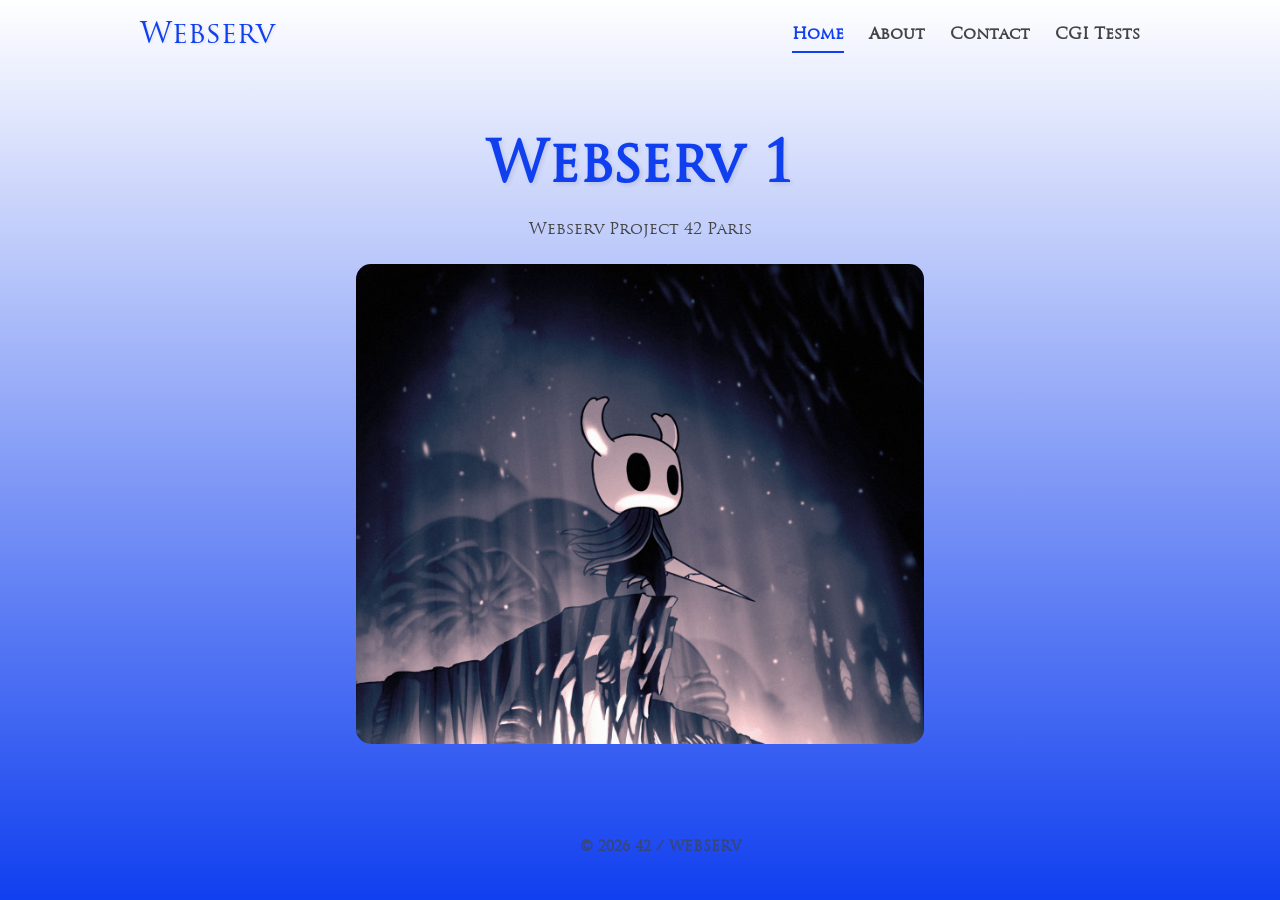
<file: www/index.html>
<!DOCTYPE html>
<html lang="en">
<head>
    <meta charset="UTF-8">
    <meta name="viewport" content="width=device-width, initial-scale=1.0">
    <title>Home | The Good Webserv</title>
    <link rel="stylesheet" href="static/style.css">
</head>
<body>

    <header>
        <nav>
            <a href="index.html" class="nav-brand">Webserv</a>
            <ul>
                <li><a href="index.html" class="active">Home</a></li>
                <li><a href="about.html">About</a></li>
                <li><a href="contact.html">Contact</a></li>
                <li class="dropdown">
                    <a href="javascript:void(0)" class="dropbtn">CGI Tests</a>
                    <div class="dropdown-content">
                        <a href="/upload.html">Upload</a>
                        <a href="/zodiac.html">Zodiac</a>
                        <a href="/cgi-bin/simple_post.py">POST</a>
                        <a href="/pet_gallery.html">Pet Gallery</a>
                        <a href="/cgi-bin/loop.py">Loop</a>
                        <a href="/cgi-bin/error.py">Error</a>
                        <a href="/cookie_test.html">Cookie Test</a>
                    </div>
                </li>
            </ul>
        </nav>
    </header>

    <main>
        <div class="card">
            <h1>Webserv 1</h1>
            <p>Webserv Project 42 Paris</p>
            <img src="static/hk.png" alt="Knight from Hollow Knight">
        </div>
    </main>

    <footer>
        <p>&copy; 2026 42 / WEBSERV</p>
    </footer>

</body>
</html>
</file>
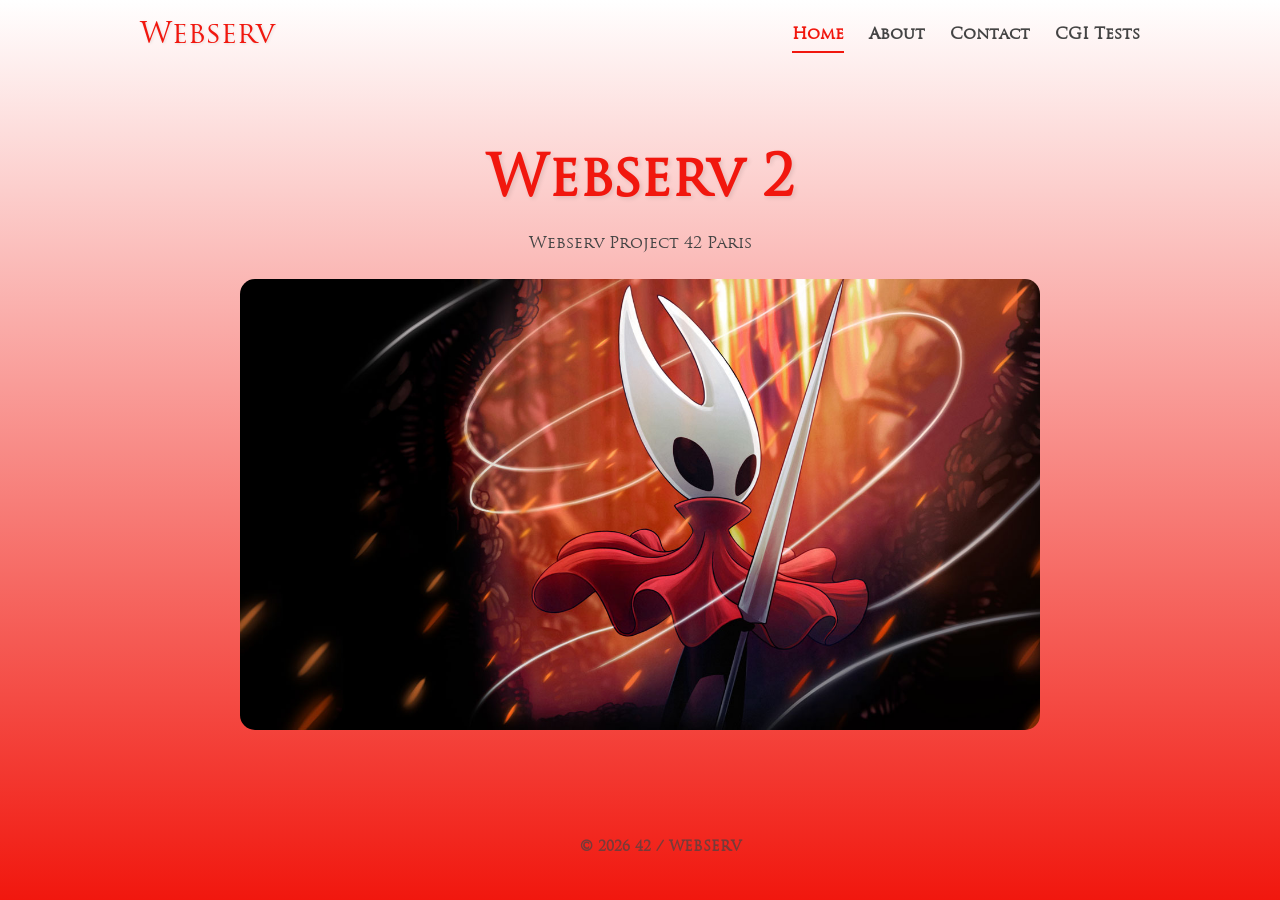
<file: www2/index.html>
<!DOCTYPE html>
<html lang="en">
<head>
    <meta charset="UTF-8">
    <meta name="viewport" content="width=device-width, initial-scale=1.0">
    <title>Home | The Good Webserv</title>
    <link rel="stylesheet" href="static/style.css">
</head>
<body>

    <header>
        <nav>
            <a href="index.html" class="nav-brand">Webserv</a>
            <ul>
                <li><a href="index.html" class="active">Home</a></li>
                <li><a href="about.html">About</a></li>
                <li><a href="contact.html">Contact</a></li>
                <li class="dropdown">
                    <a href="javascript:void(0)" class="dropbtn">CGI Tests</a>
                    <div class="dropdown-content">
                        <a href="/upload.html">Upload</a>
                        <a href="/zodiac.html">Zodiac</a>
                        <a href="/cgi-bin/simple_post.py">POST</a>
                        <a href="/pet_gallery.html">Pet Gallery</a>
                        <a href="/cgi-bin/loop.py">Loop</a>
                        <a href="/cgi-bin/error.py">Error</a>
                        <a href="/cookie_test.html">Cookie Test</a>
                    </div>
                </li>
            </ul>
        </nav>
    </header>

    <main>
        <div class="card">
            <h1>Webserv 2</h1>
            <p>Webserv Project 42 Paris</p>
            <img src="static/sg.png" alt="Hornet from Hollow Knight Silksong">
        </div>
    </main>

    <footer>
        <p>&copy; 2026 42 / WEBSERV</p>
    </footer>

</body>
</html>
</file>
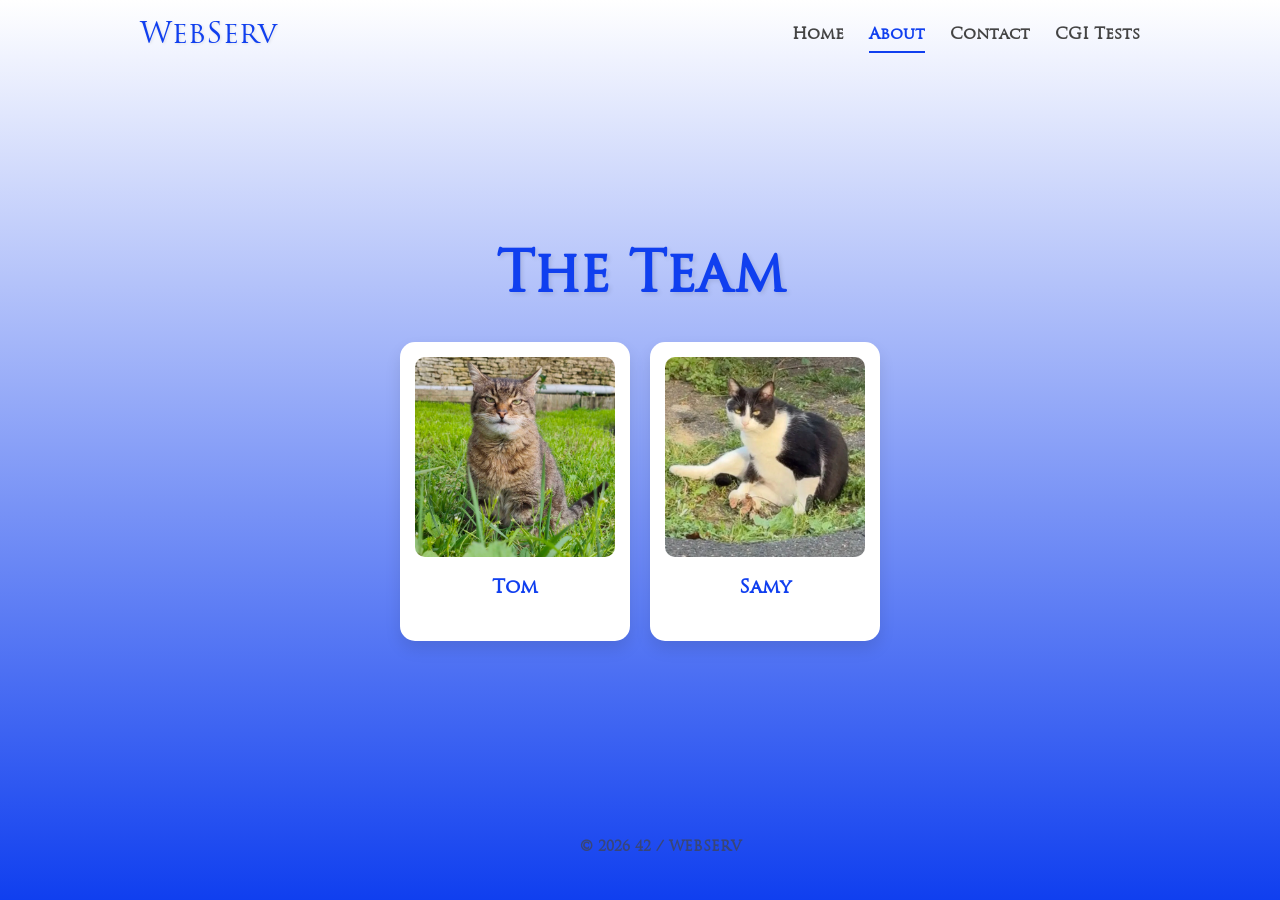
<file: www/about.html>
<!DOCTYPE html>
<html lang="en">
<head>
    <meta charset="UTF-8">
    <meta name="viewport" content="width=device-width, initial-scale=1.0">
    <title>About | The Good Webserv</title>
    <link rel="stylesheet" href="static/style.css">
</head>
<body>

    <header>
        <nav>
            <a href="index.html" class="nav-brand">WebServ</a>
            <ul>
                <li><a href="index.html">Home</a></li>
                <li><a href="about.html" class="active">About</a></li>
                <li><a href="contact.html">Contact</a></li>
                <li class="dropdown">
                    <a href="javascript:void(0)" class="dropbtn">CGI Tests</a>
                    <div class="dropdown-content">
                        <a href="/upload.html">Upload</a>
                        <a href="/zodiac.html">Zodiac</a>
                        <a href="/cgi-bin/simple_post.py">POST</a>
                        <a href="/pet_gallery.html">Pet Gallery</a>
                        <a href="/cgi-bin/loop.py">Loop</a>
                        <a href="/cgi-bin/error.py">Error</a>
                        <a href="/cookie_test.html">Cookie Test</a>
                    </div>
                </li>
            </ul>
        </nav>
    </header>

    <main>
        <div class="card">
            <h1>The Team</h1>
            <div class="team-gallery">
                <div class="team-member">
                    <img src="static/tom.jpg" alt="Tom">
                    <p><strong>Tom</strong></p>
                </div>
                <div class="team-member">
                    <img src="static/samy.png" alt="Samy">
                    <p><strong>Samy</strong></p>
                </div>
            </div>
        </div>
    </main>

    <footer>
        <p>&copy; 2026 42 / WEBSERV</p>
    </footer>

</body>
</html>
</file>
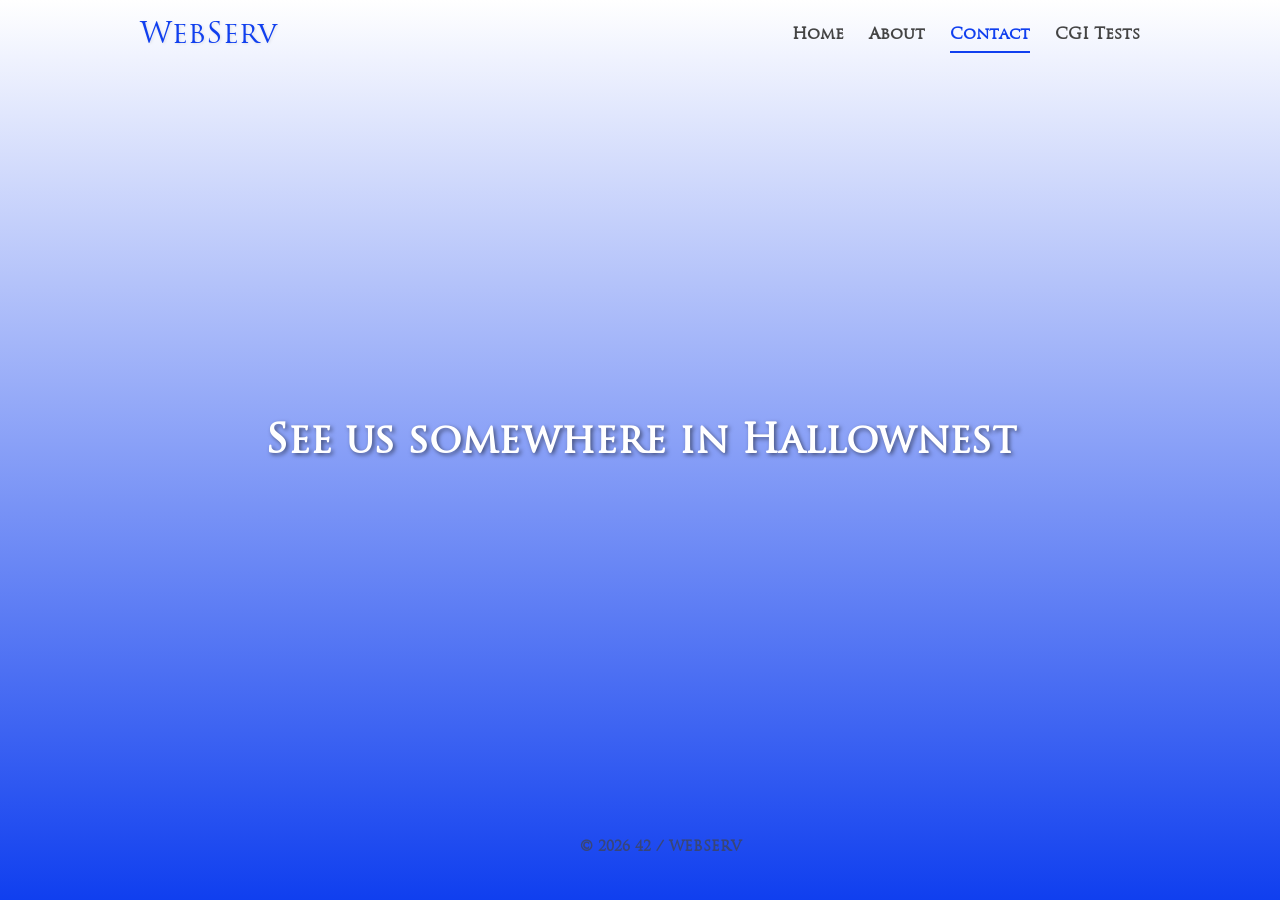
<file: www/contact.html>
<!DOCTYPE html>
<html lang="en">
<head>
    <meta charset="UTF-8">
    <meta name="viewport" content="width=device-width, initial-scale=1.0">
    <title>Contact | The Good Webserv</title>
    <link rel="stylesheet" href="static/style.css">
</head>
<body>

    <header>
        <nav>
            <a href="index.html" class="nav-brand">WebServ</a>
            <ul>
                <li><a href="index.html">Home</a></li>
                <li><a href="about.html">About</a></li>
                <li><a href="contact.html" class="active">Contact</a></li>
                <li class="dropdown">
                    <a href="javascript:void(0)" class="dropbtn">CGI Tests</a>
                    <div class="dropdown-content">
                        <a href="/upload.html">Upload</a>
                        <a href="/zodiac.html">Zodiac</a>
                        <a href="/cgi-bin/simple_post.py">POST</a>
                        <a href="/pet_gallery.html">Pet Gallery</a>
                        <a href="/cgi-bin/loop.py">Loop</a>
                        <a href="/cgi-bin/error.py">Error</a>
                        <a href="/cookie_test.html">Cookie Test</a>
                    </div>
                </li>
            </ul>
        </nav>
    </header>

    <main>
        <div class="card">
            <h2 class="contact-message">See us somewhere in Hallownest</h2>
        </div>
    </main>

    <footer>
        <p>&copy; 2026 42 / WEBSERV</p>
    </footer>

</body>
</html>
</file>
<file: www/static/style.css>
/* --- Custom Font Import --- */
@font-face {
  font-family: 'Trajan Pro';
  src: url('TrajanPro-Regular.ttf') format('truetype');
  font-weight: normal;
  font-style: normal;
}

/* --- CSS Variables --- */
:root {
    --primary-color: #103fef;
    --white-color: #FFFFFF;
    --dark-text: #444444;
    --light-gray: #f4f4f4;
}

/* --- General Styles --- */
body {
    overflow-x: hidden;
    font-family: 'Trajan Pro';
    margin: 0;
    padding: 0;
    background-image: linear-gradient(to bottom, var(--white-color), var(--primary-color));
    background-repeat: no-repeat;
    background-attachment: fixed;
    color: var(--dark-text);
    display: flex;
    flex-direction: column;
    min-height: 100vh;
}

main {
    flex-grow: 1;
    display: flex;
    align-items: center;
    justify-content: center;
    padding: 40px 20px;
}

/* --- Header & Navigation --- */
header {
    width: 100%;
    position: fixed;
    top: 0;
    z-index: 100;
}

nav {
    max-width: 1000px;
    margin: 0 auto;
    padding: 0 20px;
    display: flex;
    justify-content: space-between;
    align-items: center;
    height: 70px;
}

.nav-brand {
    font-family: 'Trajan Pro', cursive;
    font-size: 1.8em;
    color: var(--primary-color);
    text-decoration: none;
    text-shadow: 1px 1px 3px rgba(0, 0, 0, 0.1);
}

nav ul {
    list-style: none;
    display: flex;
    gap: 25px;
    margin: 0;
    padding: 0;
}

nav ul li {
    position: relative; /* Needed for the dropdown */
}

nav ul li a {
    text-decoration: none;
    color: var(--dark-text);
    font-weight: 600;
    padding: 8px 0;
    border-bottom: 2px solid transparent;
    transition: all 0.3s ease;
}

nav ul li a:hover {
    color: var(--primary-color);
    border-bottom-color: var(--primary-color);
}

nav ul li a.active {
    color: var(--primary-color);
    border-bottom-color: var(--primary-color);
}

/* --- Dropdown Menu --- */
.dropdown-content {
    display: none;
    position: absolute;
    background-color: #f9f9f9;
    min-width: 160px;
    box-shadow: 0px 8px 16px 0px rgba(0,0,0,0.2);
    z-index: 1;
    border-radius: 5px;
}

.dropdown-content a {
    color: black;
    padding: 12px 16px;
    text-decoration: none;
    display: block;
    text-align: left;
}

.dropdown-content a:hover {
    background-color: #f1f1f1;
}

.dropdown:hover .dropdown-content {
    display: block;
}


/* --- Main Content Container (transparent) --- */
.card {
    background: transparent;
    box-shadow: none;
    padding: 0;
    max-width: 800px;
    width: 100%;
    text-align: center;
    margin-top: 70px;
}

h1 {
    font-family: 'Trajan Pro', cursive;
    font-size: 3.5em;
    color: var(--primary-color);
    text-shadow: 2px 2px 4px rgba(0, 0, 0, 0.1);
    margin: 0 0 15px 0;
}

p {
    line-height: 1.7;
    max-width: 600px;
    margin: 0 auto 20px auto;
}

img {
    max-width: 100%;
    max-height: 480px;
    border-radius: 15px;
    transition: transform 0.3s ease;
}

img:hover {
    transform: scale(1.05) rotate(1deg);
}

/* --- About Page Specifics --- */
.team-gallery {
    display: flex;
    justify-content: center;
    gap: 20px;
    flex-wrap: wrap;
    margin-top: 30px;
}
.team-member {
    flex-basis: 200px;
    background: var(--white-color);
    padding: 15px;
    border-radius: 15px;
    box-shadow: 0 8px 16px rgba(0, 0, 0, 0.1);
}
.team-member img {
    width: 100%;
    height: 200px;
    object-fit: cover;
    border-radius: 10px;
}
.team-member p {
    margin-top: 10px;
    font-size: 1.2em;
}
.team-member p strong {
    color: var(--primary-color);
    font-weight: bold;
}

/* --- Contact Page Specifics --- */
.contact-message {
    color: var(--white-color);
    font-weight: bold;
    font-size: 2.5em;
    text-shadow: 2px 2px 4px rgba(0, 0, 0, 0.5);
}

/* --- Form Styles --- */
.contact-form {
    display: flex;
    flex-direction: column;
    gap: 15px;
    max-width: 500px;
    margin: 20px auto 0 auto;
    background: rgba(255, 255, 255, 0.8);
    padding: 30px;
    border-radius: 15px;
}

.contact-form input,
.contact-form textarea {
    font-family: 'Trajan Pro';
    border: 1px solid #ddd;
    border-radius: 8px;
    padding: 15px;
    font-size: 1em;
    transition: border-color 0.3s ease, box-shadow 0.3s ease;
}

.contact-form input:focus,
.contact-form textarea:focus {
    outline: none;
    border-color: var(--primary-color);
    box-shadow: 0 0 8px rgba(248, 200, 220, 0.5);
}

.btn {
    font-family: 'Trajan Pro';
    background-color: var(--primary-color);
    color: var(--white-color);
    font-size: 1.1em;
    font-weight: 600;
    border: none;
    padding: 15px;
    border-radius: 8px;
    cursor: pointer;
    box-shadow: 0 4px 10px rgba(0, 0, 0, 0.1);
    transition: transform 0.2s ease, background-color 0.3s ease;
}

.btn:hover {
    transform: translateY(-3px);
    background-color: #2f99f0;
}

/* --- Footer --- */
footer {
    text-align: center;
    padding: 20px;
    width: 100%;
}

footer p {
    font-size: 0.9em;
    color: var(--dark-text);
    font-weight: 600;
    opacity: 0.7;
}

.error-content {
    height: 30px
}

/* --- Pet Gallery --- */
.delete-btn {
    background: none;
    border: none;
    color: #e74c3c;
    cursor: pointer;
    font-size: 0.9em;
    margin-top: 5px;
    text-decoration: underline;
    padding: 0;
}
.delete-btn:hover { color: #c0392b; }
</file>
<file: www2/static/style.css>
/* --- Custom Font Import --- */
@font-face {
  font-family: 'Trajan Pro';
  src: url('TrajanPro-Regular.ttf') format('truetype');
  font-weight: normal;
  font-style: normal;
}

/* --- CSS Variables --- */
:root {
    --primary-color: #f1170e; 
    --white-color: #FFFFFF;
    --dark-text: #444444;
    --light-gray: #f4f4f4;
}

/* --- General Styles --- */
body {
    font-family: 'Trajan Pro';
    overflow-x: hidden;
    margin: 0;
    padding: 0;
    background-image: linear-gradient(to bottom, var(--white-color), var(--primary-color));
    background-repeat: no-repeat;
    background-attachment: fixed;
    color: var(--dark-text);
    display: flex;
    flex-direction: column;
    min-height: 100vh;
}

main {
    flex-grow: 1;
    display: flex;
    align-items: center;
    justify-content: center;
    padding: 40px 20px;
}

/* --- Header & Navigation --- */
header {
    width: 100%;
    position: fixed;
    top: 0;
    z-index: 100;
}

nav {
    max-width: 1000px;
    margin: 0 auto;
    padding: 0 20px;
    display: flex;
    justify-content: space-between;
    align-items: center;
    height: 70px;
}

.nav-brand {
    font-family: 'Trajan Pro', cursive;
    font-size: 1.8em;
    color: var(--primary-color);
    text-decoration: none;
    text-shadow: 1px 1px 3px rgba(0, 0, 0, 0.1);
}

nav ul {
    list-style: none;
    display: flex;
    gap: 25px;
    margin: 0;
    padding: 0;
}

nav ul li {
    position: relative; /* Needed for the dropdown */
}

nav ul li a {
    text-decoration: none;
    color: var(--dark-text);
    font-weight: 600;
    padding: 8px 0;
    border-bottom: 2px solid transparent;
    transition: all 0.3s ease;
}

nav ul li a:hover {
    color: var(--primary-color);
    border-bottom-color: var(--primary-color);
}

nav ul li a.active {
    color: var(--primary-color);
    border-bottom-color: var(--primary-color);
}

/* --- Dropdown Menu --- */
.dropdown-content {
    display: none;
    position: absolute;
    background-color: #f9f9f9;
    min-width: 160px;
    box-shadow: 0px 8px 16px 0px rgba(0,0,0,0.2);
    z-index: 1;
    border-radius: 5px;
}

.dropdown-content a {
    color: black;
    padding: 12px 16px;
    text-decoration: none;
    display: block;
    text-align: left;
}

.dropdown-content a:hover {
    background-color: #f1f1f1;
}

.dropdown:hover .dropdown-content {
    display: block;
}


/* --- Main Content Container (transparent) --- */
.card {
    background: transparent;
    box-shadow: none;
    padding: 0;
    max-width: 800px;
    width: 100%;
    text-align: center;
    margin-top: 70px;
}

h1 {
    font-family: 'Trajan Pro', cursive;
    font-size: 3.5em;
    color: var(--primary-color);
    text-shadow: 2px 2px 4px rgba(0, 0, 0, 0.1);
    margin: 0 0 15px 0;
}

p {
    line-height: 1.7;
    max-width: 600px;
    margin: 0 auto 20px auto;
}

img {
    max-width: 100%;
    max-height: 480px;
    border-radius: 15px;
    transition: transform 0.3s ease;
}

img:hover {
    transform: scale(1.05) rotate(1deg);
}

/* --- About Page Specifics --- */
.team-gallery {
    display: flex;
    justify-content: center;
    gap: 20px;
    flex-wrap: wrap;
    margin-top: 30px;
}
.team-member {
    flex-basis: 200px;
    background: var(--white-color);
    padding: 15px;
    border-radius: 15px;
    box-shadow: 0 8px 16px rgba(0, 0, 0, 0.1);
}
.team-member img {
    width: 100%;
    height: 200px;
    object-fit: cover;
    border-radius: 10px;
}
.team-member p {
    margin-top: 10px;
    font-size: 1.2em;
}
.team-member p strong {
    color: var(--primary-color);
    font-weight: bold;
}

/* --- Contact Page Specifics --- */
.contact-message {
    color: var(--white-color);
    font-weight: bold;
    font-size: 2.5em;
    text-shadow: 2px 2px 4px rgba(0, 0, 0, 0.5);
}

/* --- Form Styles --- */
.contact-form {
    display: flex;
    flex-direction: column;
    gap: 15px;
    max-width: 500px;
    margin: 20px auto 0 auto;
    background: rgba(255, 255, 255, 0.8);
    padding: 30px;
    border-radius: 15px;
}

.contact-form input,
.contact-form textarea {
    font-family: 'Trajan Pro';
    border: 1px solid #ddd;
    border-radius: 8px;
    padding: 15px;
    font-size: 1em;
    transition: border-color 0.3s ease, box-shadow 0.3s ease;
}

.contact-form input:focus,
.contact-form textarea:focus {
    outline: none;
    border-color: var(--primary-color);
    box-shadow: 0 0 8px rgba(248, 200, 220, 0.5);
}

.btn {
    font-family: 'Trajan Pro';
    background-color: var(--primary-color);
    color: var(--white-color);
    font-size: 1.1em;
    font-weight: 600;
    border: none;
    padding: 15px;
    border-radius: 8px;
    cursor: pointer;
    box-shadow: 0 4px 10px rgba(0, 0, 0, 0.1);
    transition: transform 0.2s ease, background-color 0.3s ease;
}

.btn:hover {
    transform: translateY(-3px);
    background-color: #ee5c5c;
}

/* --- Footer --- */
footer {
    text-align: center;
    padding: 20px;
    width: 100%;
}

footer p {
    font-size: 0.9em;
    color: var(--dark-text);
    font-weight: 600;
    opacity: 0.7;
}

.error-content {
    height: 30px
}

/* --- Pet Gallery --- */
.delete-btn {
    background: none;
    border: none;
    color: #e74c3c;
    cursor: pointer;
    font-size: 0.9em;
    margin-top: 5px;
    text-decoration: underline;
    padding: 0;
}
.delete-btn:hover { color: #c0392b; }
</file>
